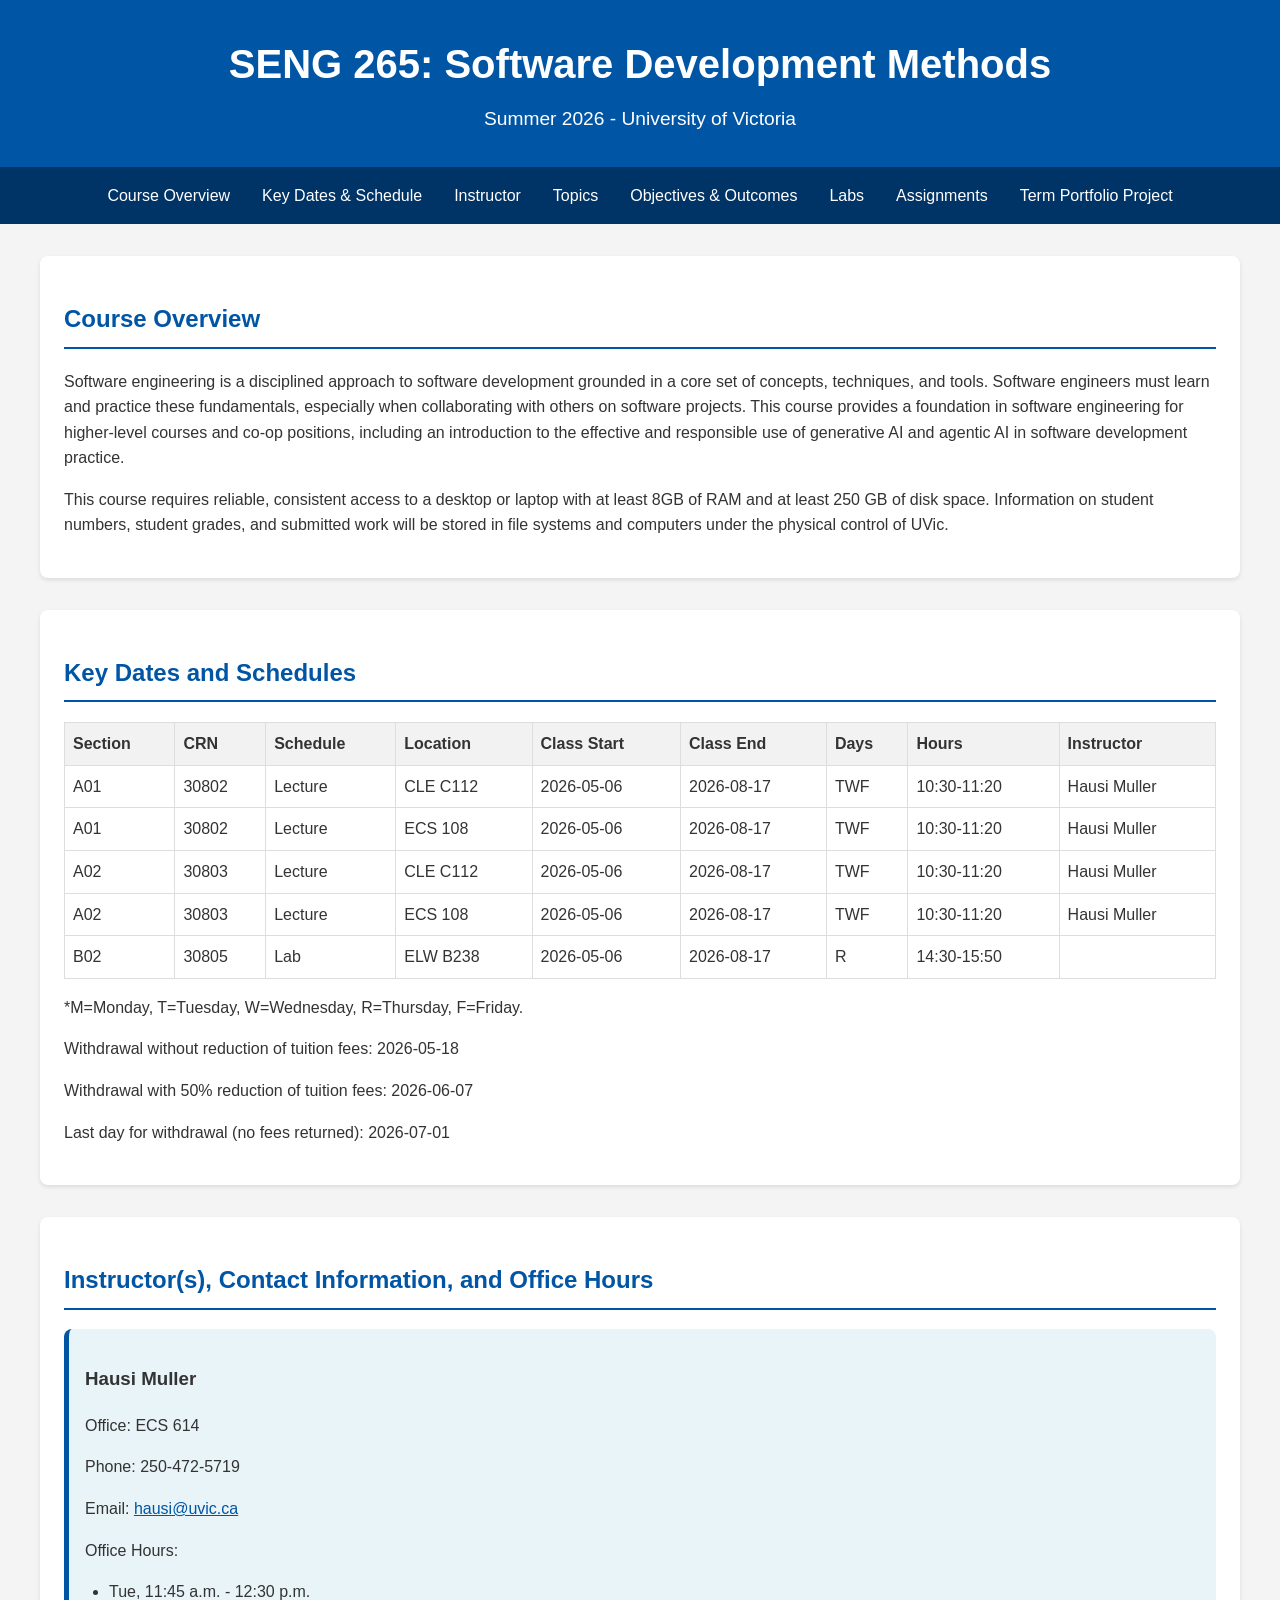
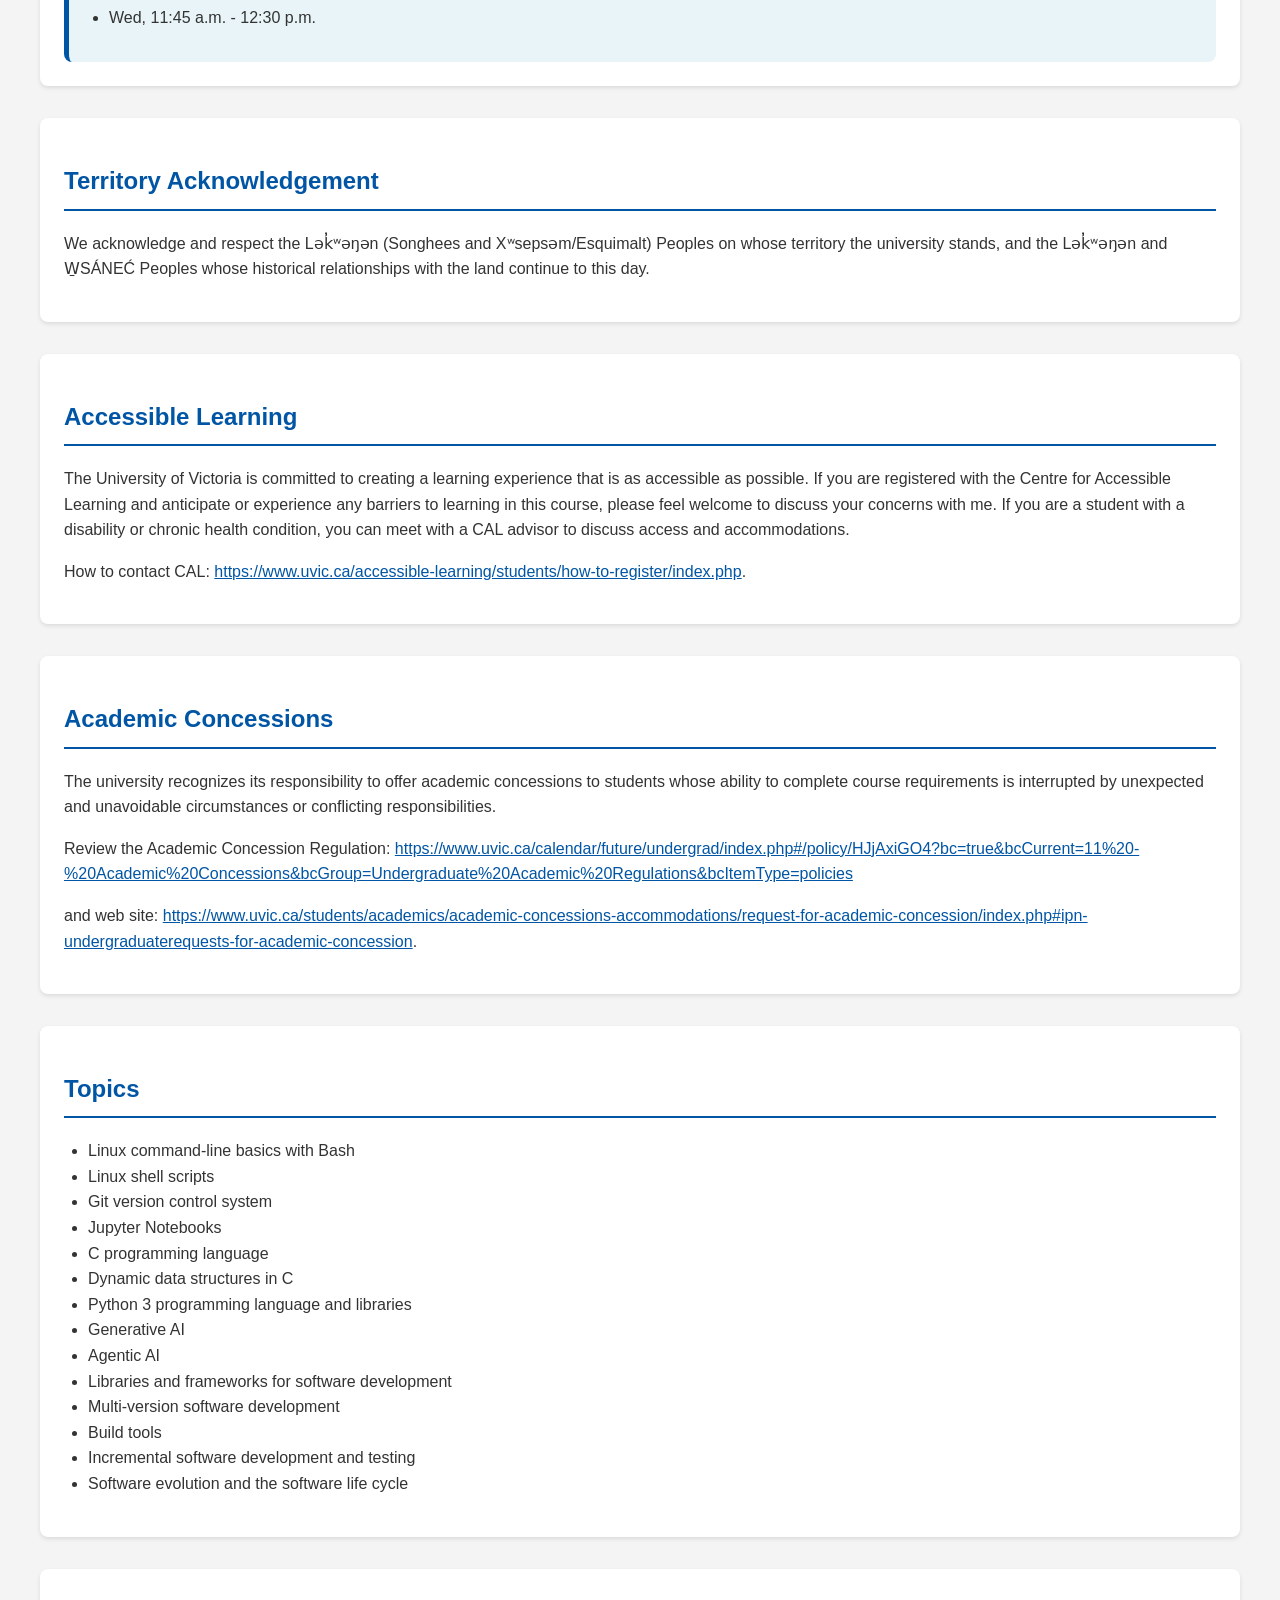
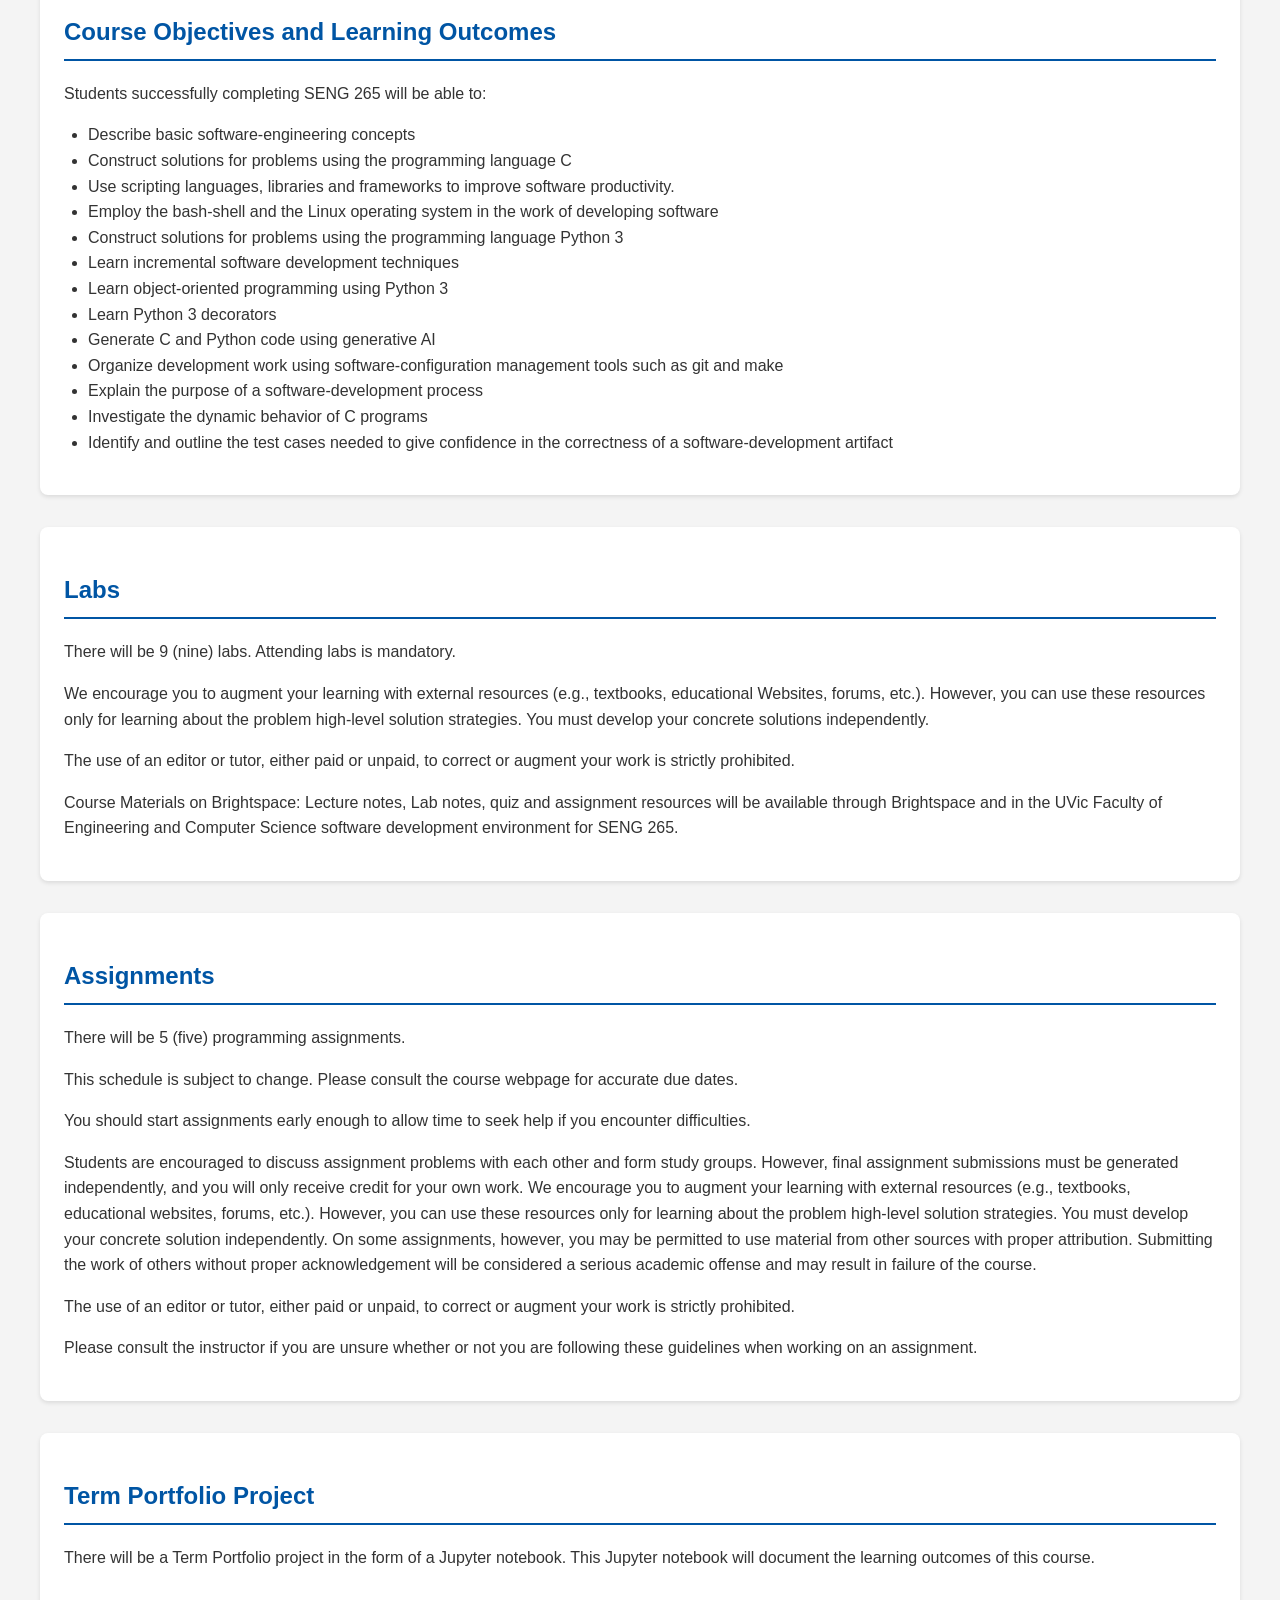
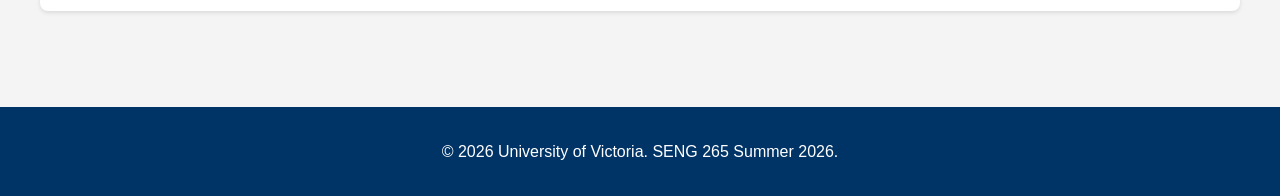
<file: index.html>
<!DOCTYPE html>
<html lang="en">
<head>
    <meta charset="UTF-8">
    <meta name="viewport" content="width=device-width, initial-scale=1.0">
    <title>SENG 265: Software Development Methods - Summer 2026</title>
    <link rel="stylesheet" href="styles.css">
</head>
<body>
    <header>
        <h1>SENG 265: Software Development Methods</h1>
        <p>Summer 2026 - University of Victoria</p>
    </header>

    <nav>
        <ul>
            <li><a href="#overview">Course Overview</a></li>
            <li><a href="#dates">Key Dates & Schedule</a></li>
            <li><a href="#instructor">Instructor</a></li>
            <li><a href="#topics">Topics</a></li>
            <li><a href="#objectives">Objectives & Outcomes</a></li>
            <li><a href="#labs">Labs</a></li>
            <li><a href="#assignments">Assignments</a></li>
            <li><a href="#project">Term Portfolio Project</a></li>
        </ul>
    </nav>

    <main>
        <section id="overview">
            <h2>Course Overview</h2>
            <p>Software engineering is a disciplined approach to software development grounded in a core set of concepts, techniques, and tools. Software engineers must learn and practice these fundamentals, especially when collaborating with others on software projects. This course provides a foundation in software engineering for higher-level courses and co-op positions, including an introduction to the effective and responsible use of generative AI and agentic AI in software development practice.</p>
            <p>This course requires reliable, consistent access to a desktop or laptop with at least 8GB of RAM and at least 250 GB of disk space. Information on student numbers, student grades, and submitted work will be stored in file systems and computers under the physical control of UVic.</p>
        </section>

        <section id="dates">
            <h2>Key Dates and Schedules</h2>
            <table>
                <thead>
                    <tr>
                        <th>Section</th>
                        <th>CRN</th>
                        <th>Schedule</th>
                        <th>Location</th>
                        <th>Class Start</th>
                        <th>Class End</th>
                        <th>Days</th>
                        <th>Hours</th>
                        <th>Instructor</th>
                    </tr>
                </thead>
                <tbody>
                    <tr>
                        <td>A01</td>
                        <td>30802</td>
                        <td>Lecture</td>
                        <td>CLE C112</td>
                        <td>2026-05-06</td>
                        <td>2026-08-17</td>
                        <td>TWF</td>
                        <td>10:30-11:20</td>
                        <td>Hausi Muller</td>
                    </tr>
                    <tr>
                        <td>A01</td>
                        <td>30802</td>
                        <td>Lecture</td>
                        <td>ECS 108</td>
                        <td>2026-05-06</td>
                        <td>2026-08-17</td>
                        <td>TWF</td>
                        <td>10:30-11:20</td>
                        <td>Hausi Muller</td>
                    </tr>
                    <tr>
                        <td>A02</td>
                        <td>30803</td>
                        <td>Lecture</td>
                        <td>CLE C112</td>
                        <td>2026-05-06</td>
                        <td>2026-08-17</td>
                        <td>TWF</td>
                        <td>10:30-11:20</td>
                        <td>Hausi Muller</td>
                    </tr>
                    <tr>
                        <td>A02</td>
                        <td>30803</td>
                        <td>Lecture</td>
                        <td>ECS 108</td>
                        <td>2026-05-06</td>
                        <td>2026-08-17</td>
                        <td>TWF</td>
                        <td>10:30-11:20</td>
                        <td>Hausi Muller</td>
                    </tr>
                    <tr>
                        <td>B02</td>
                        <td>30805</td>
                        <td>Lab</td>
                        <td>ELW B238</td>
                        <td>2026-05-06</td>
                        <td>2026-08-17</td>
                        <td>R</td>
                        <td>14:30-15:50</td>
                        <td></td>
                    </tr>
                </tbody>
            </table>
            <p>*M=Monday, T=Tuesday, W=Wednesday, R=Thursday, F=Friday.</p>
            <p>Withdrawal without reduction of tuition fees: 2026-05-18</p>
            <p>Withdrawal with 50% reduction of tuition fees: 2026-06-07</p>
            <p>Last day for withdrawal (no fees returned): 2026-07-01</p>
        </section>

        <section id="instructor">
            <h2>Instructor(s), Contact Information, and Office Hours</h2>
            <div class="instructor-card">
                <h3>Hausi Muller</h3>
                <p>Office: ECS 614</p>
                <p>Phone: 250-472-5719</p>
                <p>Email: <a href="mailto:hausi@uvic.ca">hausi@uvic.ca</a></p>
                <p>Office Hours:</p>
                <ul>
                    <li>Tue, 11:45 a.m. - 12:30 p.m.</li>
                    <li>Wed, 11:45 a.m. - 12:30 p.m.</li>
                </ul>
            </div>
        </section>

        <section id="acknowledgement">
            <h2>Territory Acknowledgement</h2>
            <p>We acknowledge and respect the Lək̓ʷəŋən (Songhees and Xʷsepsəm/Esquimalt) Peoples on whose territory the university stands, and the Lək̓ʷəŋən and W̱SÁNEĆ Peoples whose historical relationships with the land continue to this day.</p>
        </section>

        <section id="accessible">
            <h2>Accessible Learning</h2>
            <p>The University of Victoria is committed to creating a learning experience that is as accessible as possible. If you are registered with the Centre for Accessible Learning and anticipate or experience any barriers to learning in this course, please feel welcome to discuss your concerns with me. If you are a student with a disability or chronic health condition, you can meet with a CAL advisor to discuss access and accommodations.</p>
            <p>How to contact CAL: <a href="https://www.uvic.ca/accessible-learning/students/how-to-register/index.php">https://www.uvic.ca/accessible-learning/students/how-to-register/index.php</a>.</p>
        </section>

        <section id="concessions">
            <h2>Academic Concessions</h2>
            <p>The university recognizes its responsibility to offer academic concessions to students whose ability to complete course requirements is interrupted by unexpected and unavoidable circumstances or conflicting responsibilities.</p>
            <p>Review the Academic Concession Regulation: <a href="https://www.uvic.ca/calendar/future/undergrad/index.php#/policy/HJjAxiGO4?bc=true&bcCurrent=11%20-%20Academic%20Concessions&bcGroup=Undergraduate%20Academic%20Regulations&bcItemType=policies">https://www.uvic.ca/calendar/future/undergrad/index.php#/policy/HJjAxiGO4?bc=true&bcCurrent=11%20-%20Academic%20Concessions&bcGroup=Undergraduate%20Academic%20Regulations&bcItemType=policies</a></p>
            <p>and web site: <a href="https://www.uvic.ca/students/academics/academic-concessions-accommodations/request-for-academic-concession/index.php#ipn-undergraduaterequests-for-academic-concession">https://www.uvic.ca/students/academics/academic-concessions-accommodations/request-for-academic-concession/index.php#ipn-undergraduaterequests-for-academic-concession</a>.</p>
        </section>

        <section id="topics">
            <h2>Topics</h2>
            <ul>
                <li>Linux command-line basics with Bash</li>
                <li>Linux shell scripts</li>
                <li>Git version control system</li>
                <li>Jupyter Notebooks</li>
                <li>C programming language</li>
                <li>Dynamic data structures in C</li>
                <li>Python 3 programming language and libraries</li>
                <li>Generative AI</li>
                <li>Agentic AI</li>
                <li>Libraries and frameworks for software development</li>
                <li>Multi-version software development</li>
                <li>Build tools</li>
                <li>Incremental software development and testing</li>
                <li>Software evolution and the software life cycle</li>
            </ul>
        </section>

        <section id="objectives">
            <h2>Course Objectives and Learning Outcomes</h2>
            <p>Students successfully completing SENG 265 will be able to:</p>
            <ul>
                <li>Describe basic software-engineering concepts</li>
                <li>Construct solutions for problems using the programming language C</li>
                <li>Use scripting languages, libraries and frameworks to improve software productivity.</li>
                <li>Employ the bash-shell and the Linux operating system in the work of developing software</li>
                <li>Construct solutions for problems using the programming language Python 3</li>
                <li>Learn incremental software development techniques</li>
                <li>Learn object-oriented programming using Python 3</li>
                <li>Learn Python 3 decorators</li>
                <li>Generate C and Python code using generative AI</li>
                <li>Organize development work using software-configuration management tools such as git and make</li>
                <li>Explain the purpose of a software-development process</li>
                <li>Investigate the dynamic behavior of C programs</li>
                <li>Identify and outline the test cases needed to give confidence in the correctness of a software-development artifact</li>
            </ul>
        </section>

        <section id="labs">
            <h2>Labs</h2>
            <p>There will be 9 (nine) labs. Attending labs is mandatory.</p>
            <p>We encourage you to augment your learning with external resources (e.g., textbooks, educational Websites, forums, etc.). However, you can use these resources only for learning about the problem high-level solution strategies. You must develop your concrete solutions independently.</p>
            <p>The use of an editor or tutor, either paid or unpaid, to correct or augment your work is strictly prohibited.</p>
            <p>Course Materials on Brightspace: Lecture notes, Lab notes, quiz and assignment resources will be available through Brightspace and in the UVic Faculty of Engineering and Computer Science software development environment for SENG 265.</p>
        </section>

        <section id="assignments">
            <h2>Assignments</h2>
            <p>There will be 5 (five) programming assignments.</p>
            <p>This schedule is subject to change. Please consult the course webpage for accurate due dates.</p>
            <p>You should start assignments early enough to allow time to seek help if you encounter difficulties.</p>
            <p>Students are encouraged to discuss assignment problems with each other and form study groups. However, final assignment submissions must be generated independently, and you will only receive credit for your own work. We encourage you to augment your learning with external resources (e.g., textbooks, educational websites, forums, etc.). However, you can use these resources only for learning about the problem high-level solution strategies. You must develop your concrete solution independently. On some assignments, however, you may be permitted to use material from other sources with proper attribution. Submitting the work of others without proper acknowledgement will be considered a serious academic offense and may result in failure of the course.</p>
            <p>The use of an editor or tutor, either paid or unpaid, to correct or augment your work is strictly prohibited.</p>
            <p>Please consult the instructor if you are unsure whether or not you are following these guidelines when working on an assignment.</p>
        </section>

        <section id="project">
            <h2>Term Portfolio Project</h2>
            <p>There will be a Term Portfolio project in the form of a Jupyter notebook. This Jupyter notebook will document the learning outcomes of this course.</p>
        </section>
    </main>

    <footer>
        <p>&copy; 2026 University of Victoria. SENG 265 Summer 2026.</p>
    </footer>

    <script src="scripts.js"></script>
</body>
</html>
</file>
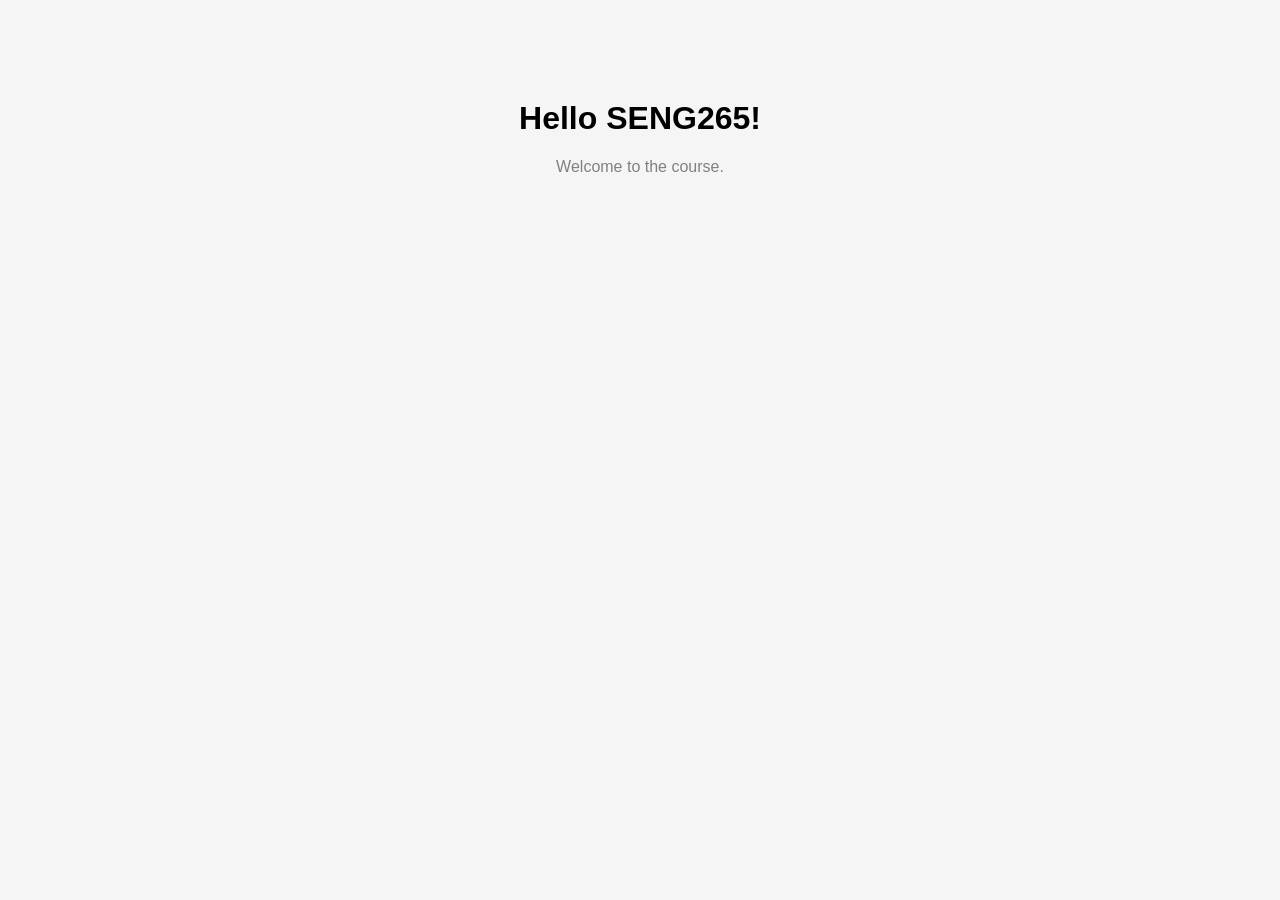
<file: original-files/index.html>
<!-- index.html -->

<!DOCTYPE html>
<html lang="en">
<head>
    <meta charset="UTF-8">
    <meta name="viewport" content="width=device-width, initial-scale=1.0">
    <title>SENG265</title>
    <link rel="stylesheet" href="styles.css">
</head>

<body>
    <div class="container">
        <h1>Hello SENG265!</h1>
        <p>Welcome to the course.</p>
    </div>
</body>
</html
</file>
<file: styles.css>
/* styles.css */

body {
    margin: 0;
    font-family: 'Segoe UI', Tahoma, Geneva, Verdana, sans-serif;
    line-height: 1.6;
    color: #333;
    background-color: #f4f4f4;
}

header {
    background-color: #0055a4; /* UVic blue */
    color: white;
    text-align: center;
    padding: 2rem 1rem;
}

header h1 {
    margin: 0;
    font-size: 2.5rem;
}

header p {
    margin: 0.5rem 0 0;
    font-size: 1.2rem;
}

nav {
    background-color: #003366; /* Darker blue */
    padding: 0;
}

nav ul {
    list-style: none;
    margin: 0;
    padding: 0;
    display: flex;
    justify-content: center;
    flex-wrap: wrap;
}

nav li {
    margin: 0;
}

nav a {
    display: block;
    color: white;
    text-decoration: none;
    padding: 1rem;
    transition: background-color 0.3s;
}

nav a:hover {
    background-color: #0055a4;
}

main {
    max-width: 1200px;
    margin: 0 auto;
    padding: 2rem;
}

section {
    margin-bottom: 2rem;
    background-color: white;
    padding: 1.5rem;
    border-radius: 8px;
    box-shadow: 0 2px 4px rgba(0,0,0,0.1);
}

section h2 {
    color: #0055a4;
    border-bottom: 2px solid #0055a4;
    padding-bottom: 0.5rem;
}

table {
    width: 100%;
    border-collapse: collapse;
    margin-top: 1rem;
}

table th, table td {
    border: 1px solid #ddd;
    padding: 0.5rem;
    text-align: left;
}

table th {
    background-color: #f2f2f2;
    font-weight: bold;
}

.instructor-card {
    background-color: #e8f4f8;
    padding: 1rem;
    border-radius: 8px;
    border-left: 5px solid #0055a4;
}

ul {
    padding-left: 1.5rem;
}

a {
    color: #0055a4;
}

a:hover {
    text-decoration: underline;
}

footer {
    background-color: #003366;
    color: white;
    text-align: center;
    padding: 1rem;
    margin-top: 2rem;
}

/* Responsive design */
@media (max-width: 768px) {
    nav ul {
        flex-direction: column;
    }

    nav a {
        padding: 0.5rem;
    }

    main {
        padding: 1rem;
    }

    section {
        padding: 1rem;
    }

    table {
        font-size: 0.9rem;
    }
}
</file>
<file: original-files/styles.css>
/* styles.css */

body {
    margin: 0;
    font-family: Arial, sans-serif;
    background-color: whitesmoke;
}

.container {
    text-align: center;
    margin-top: 100px;

}
h1 {
    color: black;
}

p {
    color: grey;
}
</file>
